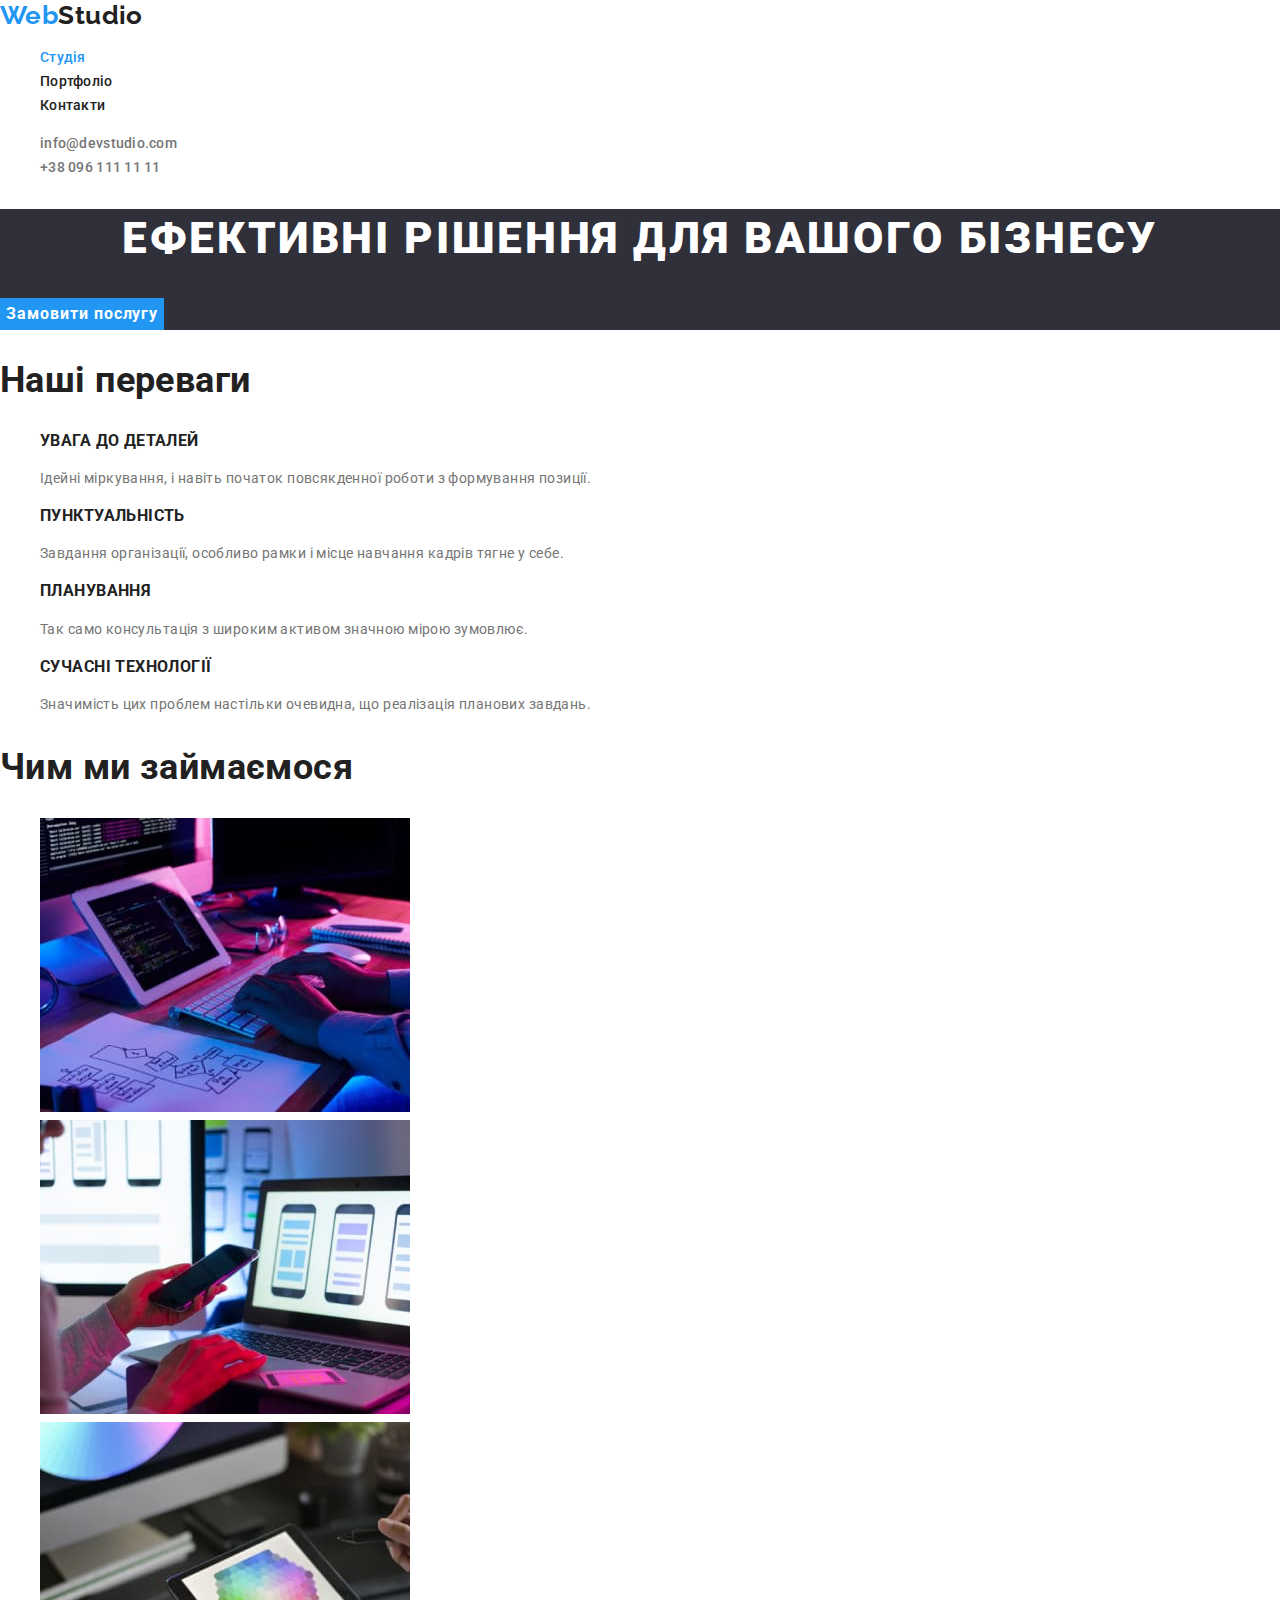
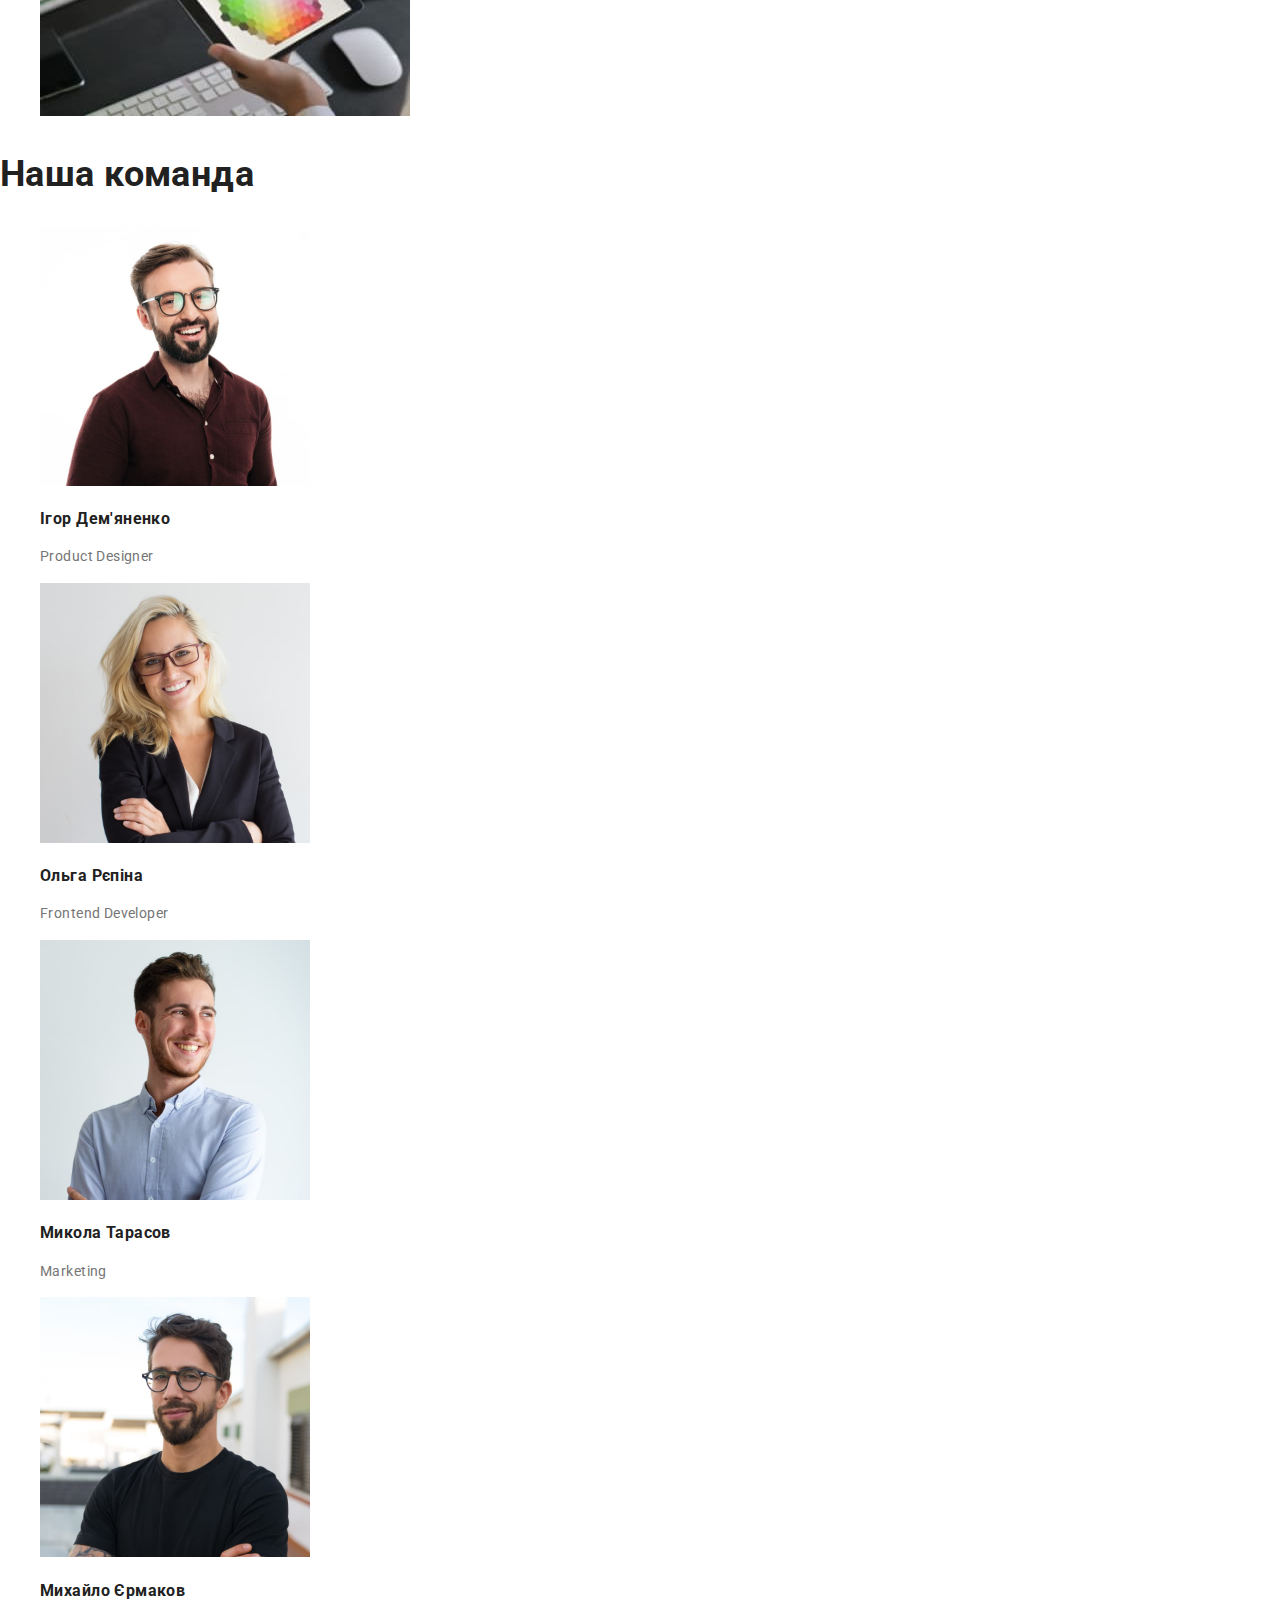
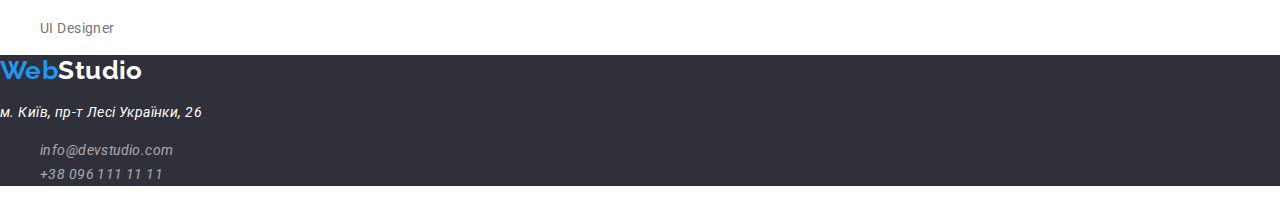
<file: index.html>
<!DOCTYPE html>
<html lang="uk">
<head>
    <meta charset="UTF-8">
    <meta name="viewport" content="width=device-width, initial-scale=1.0">
    <link rel="preconnect" href="https://fonts.googleapis.com">
<link rel="preconnect" href="https://fonts.gstatic.com" crossorigin>
<title>WebStudio</title>
<link href="https://fonts.googleapis.com/css2?family=Raleway:wght@700&family=Roboto:wght@400;500;700;900&display=swap" rel="stylesheet">
    <link rel="stylesheet" href="./css/modern-normalize.css">
    <link rel="stylesheet" href="./css/common.css">
    <link rel="stylesheet" href="./css/styles.css">
</head>
<body>
    <!-- Шапка сайта -->
    <header class="header">
        <nav class="site-nav">
        <a class="logo" href="">Web<span class="logo-black">Studio</span></a>
            <ul class="nav">
                <li class="nav-link">
                    <a class="link-current" href="">Студія</a>
                </li>
                <li class="nav-link">
                    <a class="link" href="./portfolio.html">Портфоліо</a>
                </li>
                <li class="nav-link">
                    <a class="link" href="">Контакти</a>
                </li>
            </ul>

            <ul class="contacts">
                <li class="nav-link"> 
                    <a class="link contact-link" href="mailto:info@devstudio.com">info@devstudio.com</a>
                </li>
                <li class="nav-link">
                    <a class="link contact-link" href="tel:+380961111111">+38 096 111 11 11</a>
                </li>
            </ul>
        </nav>
    </header>
    
    <main>
        <!-- Герой -->
        <section class="hero">
            <h1 class="hero-title">Ефективні рішення для вашого бізнесу</h1>
            <button class="hero-btn" type="button">Замовити послугу</button>
        </section>

        <!-- Преимущества (скрыть заголовок) -->
        <section>
            <h2 class="title">Наші переваги</h2>
            <ul>
                <li>
                    <h3 class="subtitle">УВАГА ДО ДЕТАЛЕЙ</h3>
                    <p>Ідейні міркування, і навіть початок повсякденної роботи з формування позиції.</p>
                </li>
                <li>
                    <h3 class="subtitle">ПУНКТУАЛЬНІСТЬ</h3>
                    <p>Завдання організації, особливо рамки і місце навчання кадрів тягне у себе.</p>
                </li>
                <li>
                    <h3 class="subtitle">ПЛАНУВАННЯ</h3>
                    <p>Так само консультація з широким активом значною мірою зумовлює.</p>
                </li>
                <li>
                    <h3 class="subtitle">СУЧАСНІ ТЕХНОЛОГІЇ</h3>
                    <p>Значимість цих проблем настільки очевидна, що реалізація планових завдань.</p>
                </li>
            </ul>
        </section>

        <!-- Деятельность -->
        <section>
            <h2 class="title">Чим ми займаємося</h2>
            <ul>
                <li>
                    <img src="./img/box-1.jpg" alt="img" width="370">
                </li>
                <li>
                    <img src="./img/box-2.jpg" alt="img" width="370">
                </li>
                <li>
                    <img src="./img/box-3.jpg" alt="img" width="370">
                </li>
            </ul>
        </section>

        <!-- Команда -->
        <section>
            <h2 class="title">Наша команда</h2>
            <ul>
                <li>
                    <img src="./img/igor.jpg" alt="фото учасника команди" width="270">
                    <h3 class="subtitle">Ігор Дем'яненко</h3>
                    <p>Product Designer</p>
                </li>
                <li>
                    <img src="./img/olga.jpg" alt="фото учасника команди" width="270">
                    <h3 class="subtitle">Ольга Рєпіна</h3>
                    <p>Frontend Developer</p>
                </li>
                <li>
                    <img src="./img/mikola.jpg" alt="фото учасника команди" width="270">
                    <h3 class="subtitle">Микола Тарасов</h3>
                    <p>Marketing</p>
                </li>
                <li>
                    <img src="./img/mihailo.jpg" alt="фото учасника команди" width="270">
                    <h3 class="subtitle">Михайло Єрмаков</h3>
                    <p>UI Designer</p>
                </li>
            </ul>
        </section>
    </main>
    
      <!-- Подвал -->
      <footer class="footer">
        <a class="logo" href="">Web<span class="logo-white">Studio</span></a>
        <address>
            <p class="address">м. Київ, пр-т Лесі Українки, 26</p>
            <ul class="footer-contakts">
                <li class="footer-links" > 
                    <a class="links" href="mailto:info@devstudio.com">info@devstudio.com</a>
                </li>
                <li class="footer-links" >
                    <a class="links" href="tel:+380961111111">+38 096 111 11 11</a>
                </li>
            </ul>
        </address>
    </footer>
</body>
</html>
</file>
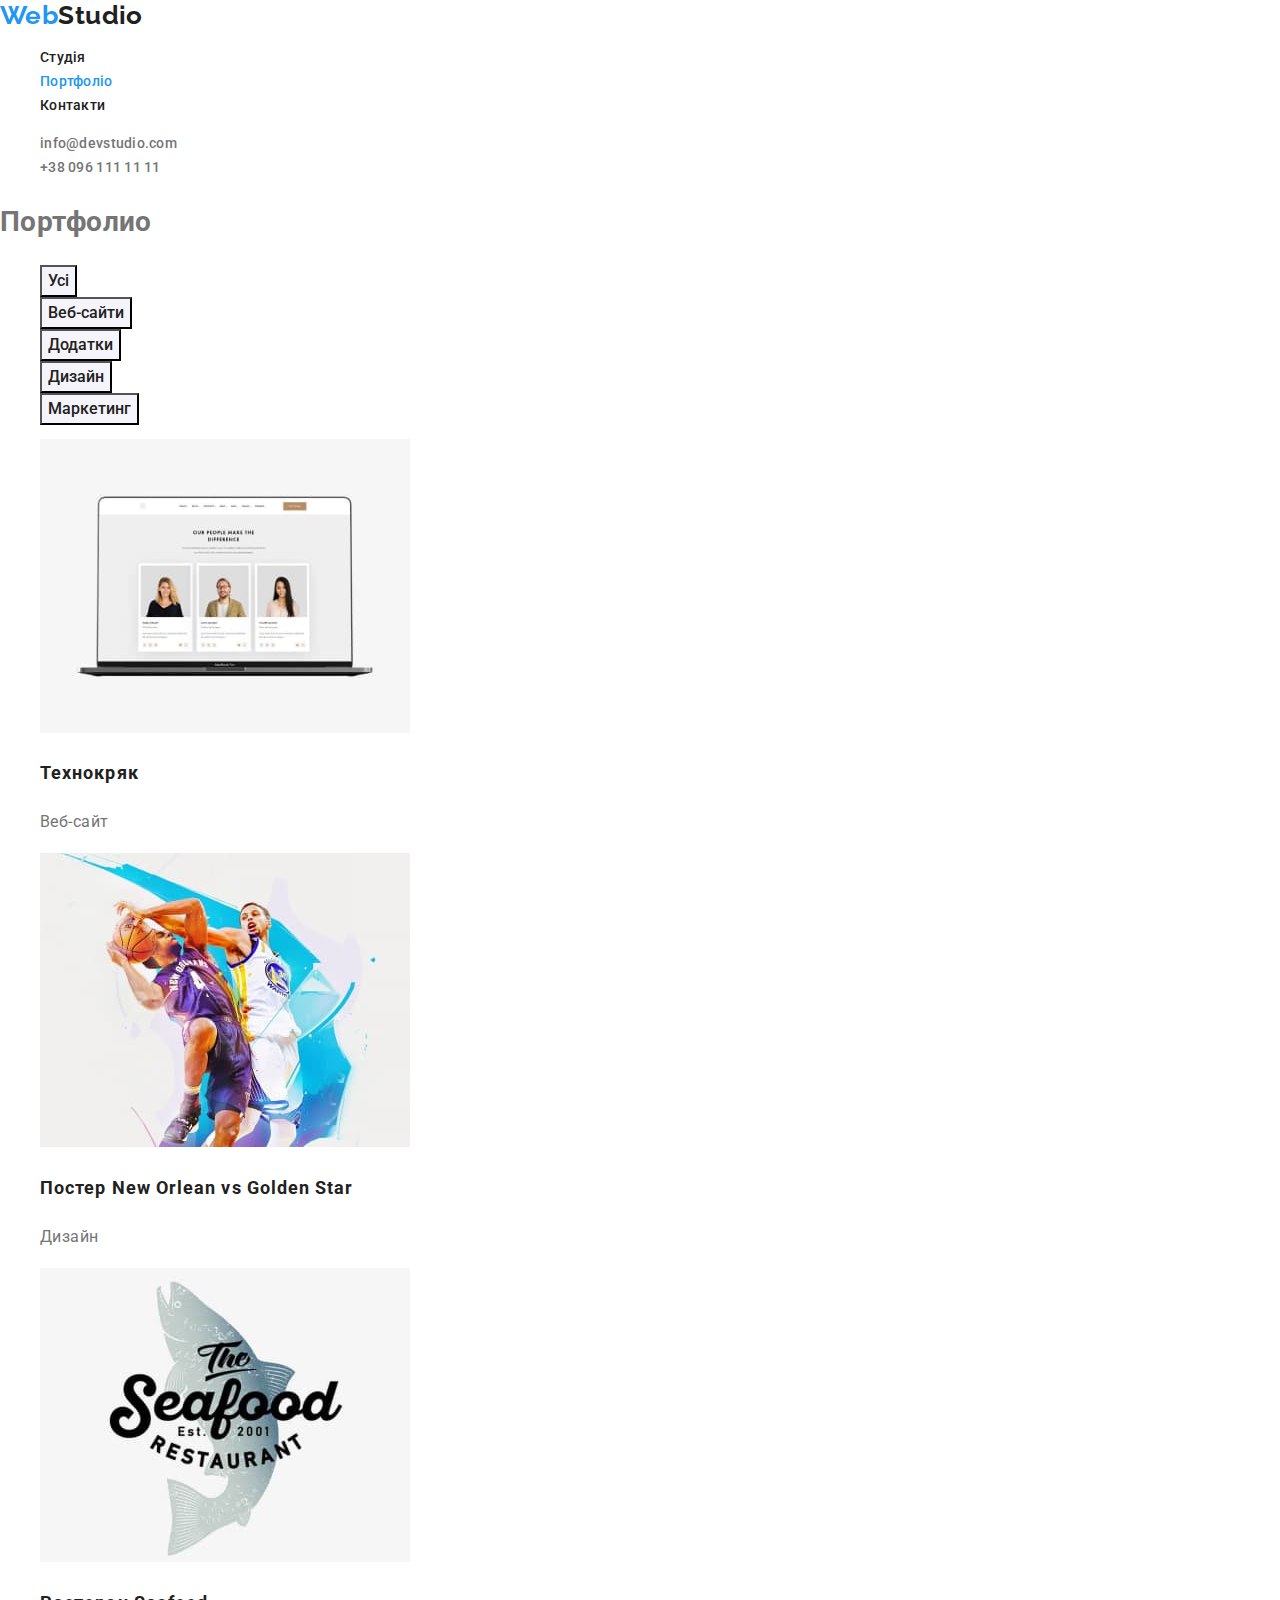
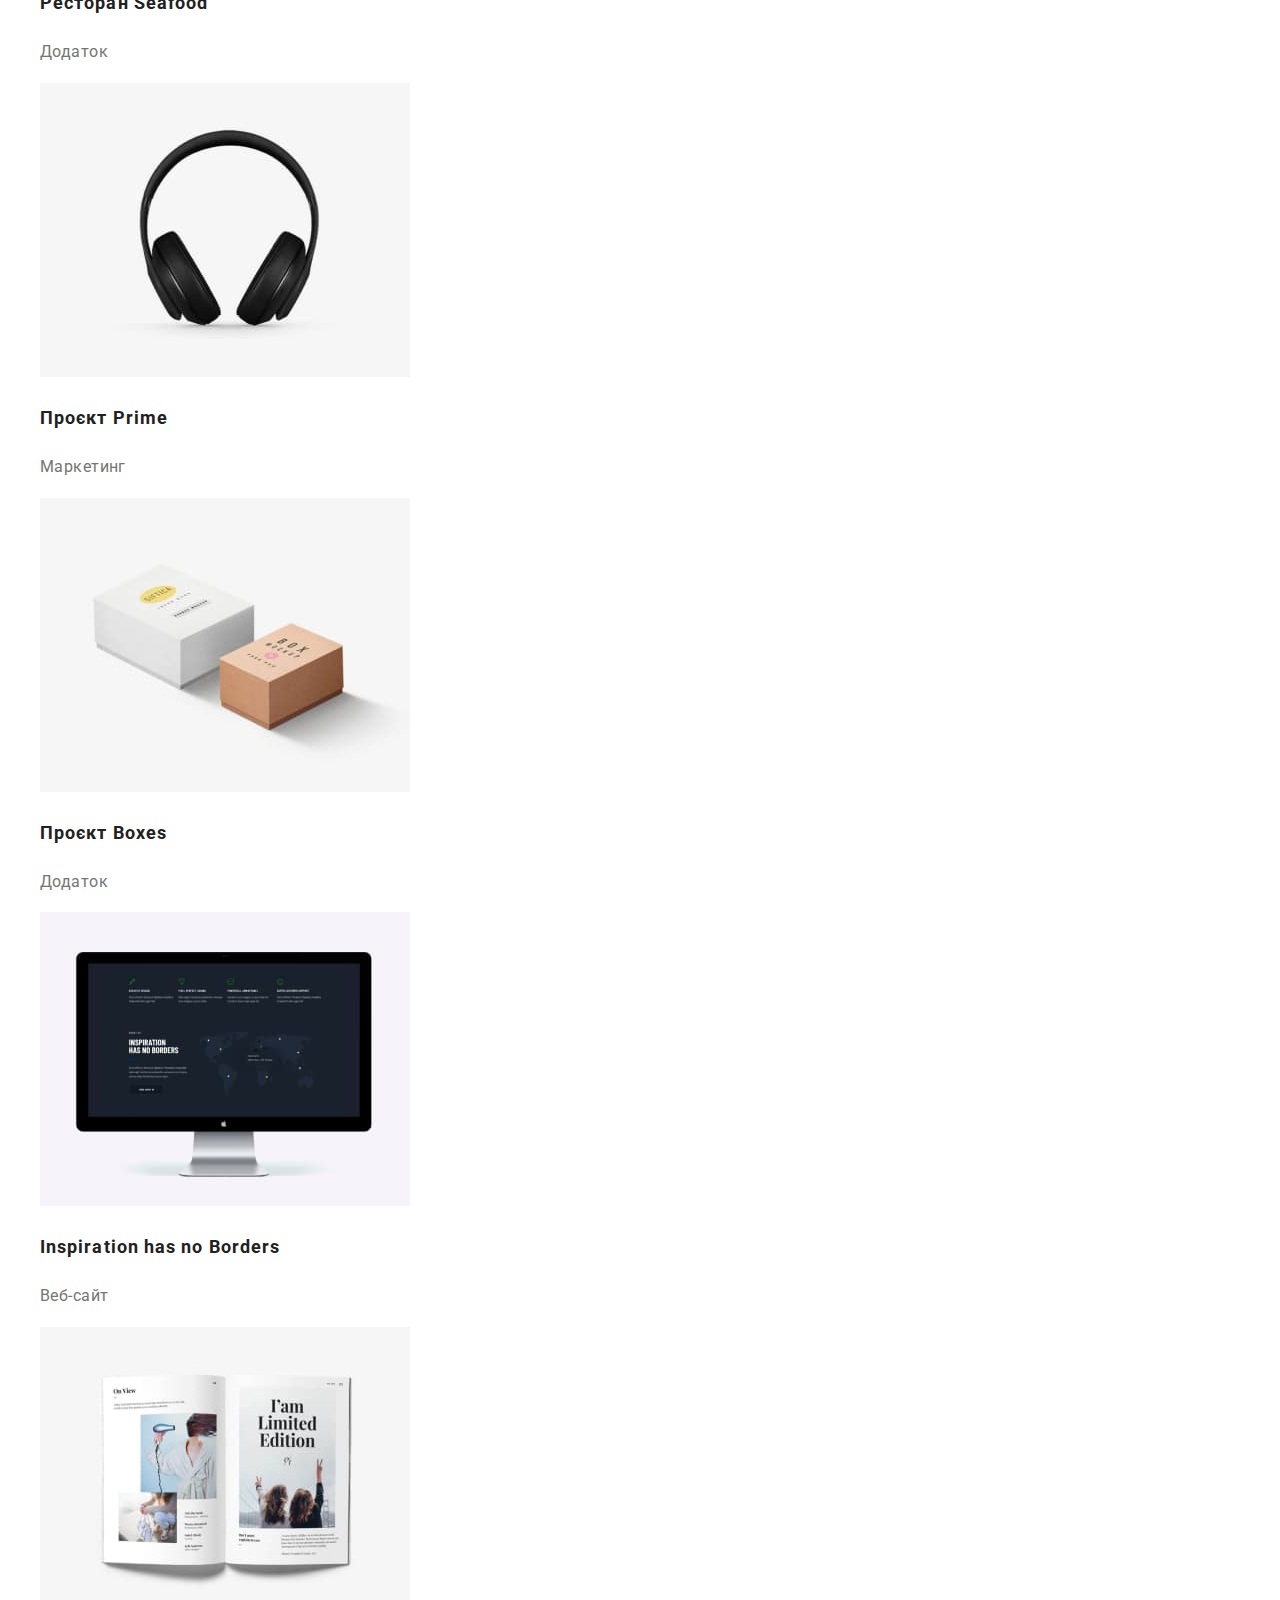
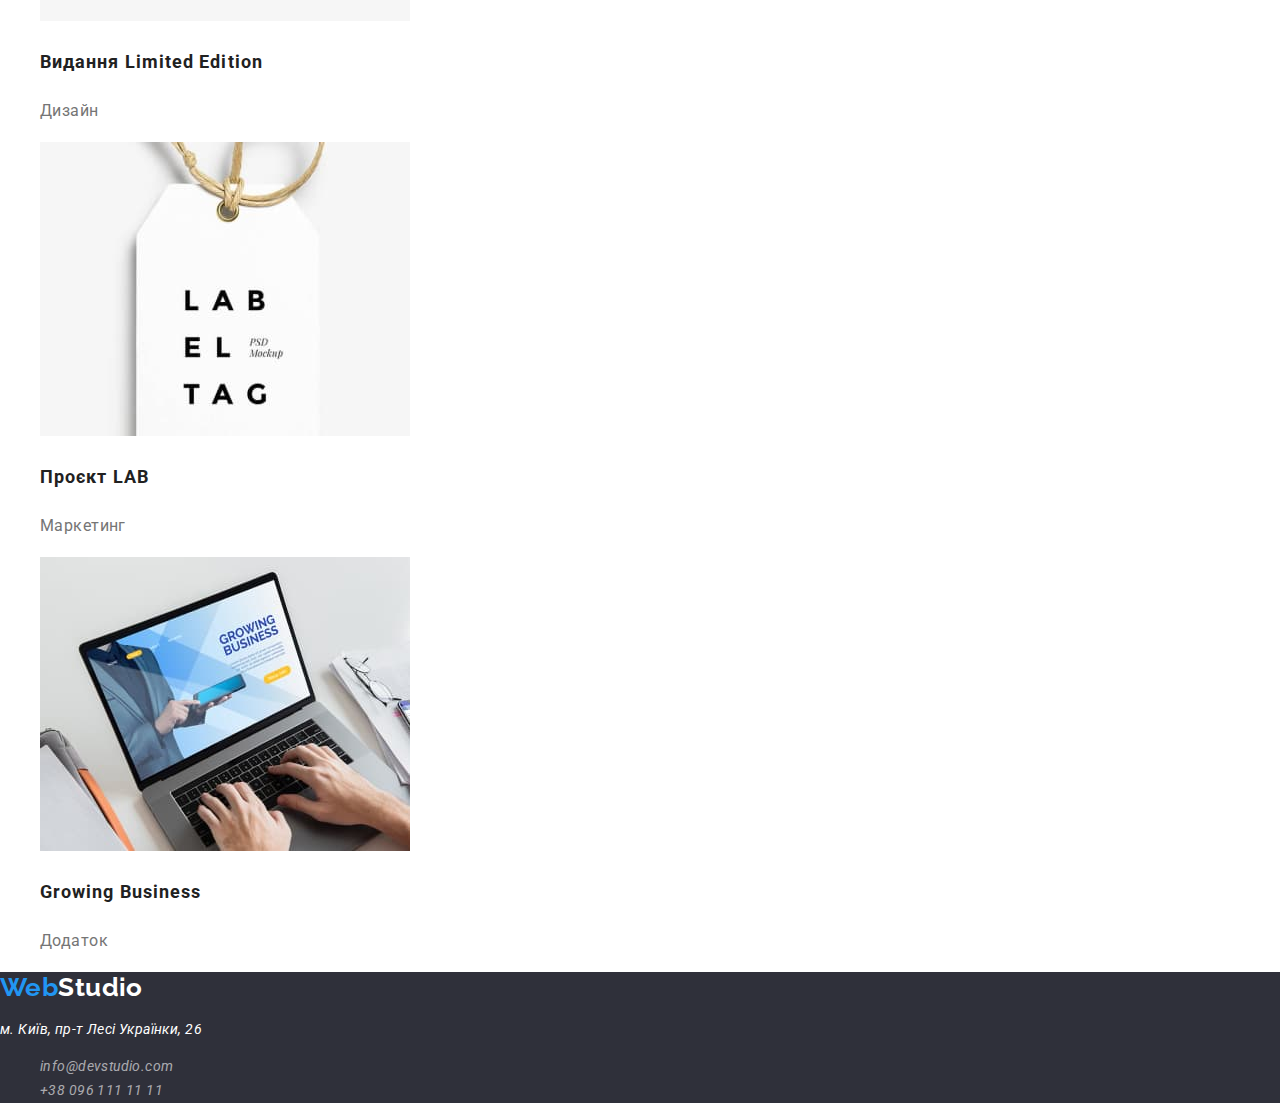
<file: portfolio.html>
<!DOCTYPE html>
<html lang="uk">
<head>
    <meta charset="UTF-8">
    <meta name="viewport" content="width=device-width, initial-scale=1.0">
    <link rel="preconnect" href="https://fonts.googleapis.com">
<link rel="preconnect" href="https://fonts.gstatic.com" crossorigin>
<title>Portfolio</title>
<link href="https://fonts.googleapis.com/css2?family=Raleway:wght@700&family=Roboto:wght@400;500;700;900&display=swap" rel="stylesheet">
    <link rel="stylesheet" href="./css/modern-normalize.css">
    <link rel="stylesheet" href="./css/common.css">
    <link rel="stylesheet" href="./css/styles.css">
</head>
<body>
    <!-- Шапка сайта -->
    <header class="header">
        <a class="logo" href="">Web<span class="logo-black">Studio</span></a>
        <nav class="site-nav">
            <ul class="nav">
                <li class="nav-link">
                    <a class="link" href="./index.html">Студія</a>
                </li>
                <li class="nav-link">
                    <a class="link-current" href="">Портфоліо</a>
                </li>
                <li class="nav-link">
                    <a class="link" href="">Контакти</a>
                </li>
            </ul>

            <ul class="contacts">
                <li class="nav-link" > 
                    <a class="link contact-link" href="mailto:info@devstudio.com">info@devstudio.com</a>
                </li>
                <li class="nav-link" >
                    <a class="link contact-link" href="tel:+380961111111">+38 096 111 11 11</a>
                </li>
            </ul>
        </nav>
    </header>
    
  <main>
    <!-- Секция Портфолио -->
    <section>
        <h1>Портфолио</h1>
        <ul class="buttons">
            <li>
                <button class="btn" type="button" >Усі</button>
            </li>
            <li>
                <button class="btn" type="button" >Веб-сайти</button>
            </li>
            <li>
                <button class="btn" type="button" >Додатки</button>
            </li>
            <li>
                <button class="btn" type="button" >Дизайн</button>
            </li>
            <li>
                <button class="btn" type="button" >Маркетинг</button>
            </li>
        </ul>

        <ul class="projects">
            <li class="projects-item">
              <a href="" class="projects-link">
                <img src="./img/techno.jpg" alt="img">
                <h2 class="projects-title">Технокряк</h2>
                <p class="projects-text">Веб-сайт</p>
              </a>
            </li>
            <li class="projects-item">
                <a href="" class="projects-link">
                <img src="./img/poster.jpg" alt="img" width="370">
                <h2 class="projects-title">Постер New Orlean vs Golden Star</h2>
                <p class="projects-text">Дизайн</p>
                </a>
               
            </li>
            <li class="projects-item">
               <a href="" class="projects-link">
                <img src="./img/seafood.jpg" alt="img" width="370" >
                <h2 class="projects-title">Ресторан Seafood</h2>
                <p class="projects-text">Додаток</p>
               </a>
            </li>
            <li class="projects-item">
               <a href="" class="projects-link">
                <img src="./img/prime.jpg" alt="img" width="370">
                <h2 class="projects-title">Проєкт Prime</h2>
                <p class="projects-text">Маркетинг</p>
               </a>
            </li>
            <li class="projects-item">
              <a href="" class="projects-link">
                <img src="./img/boxes.jpg" alt="img" width="370">
                <h2 class="projects-title">Проєкт Boxes</h2>
                <p class="projects-text">Додаток</p>
              </a>
            </li>
            <li class="projects-item">
            <a href="" class="projects-link">
                <img src="./img/inspiration.jpg" alt="img" width="370">
                <h2 class="projects-title">Inspiration has no Borders</h2>
                <p class="projects-text">Веб-сайт</p>
            </a>
            </li>
            <li class="projects-item">
                <a href="" class="projects-link">
                <img src="./img/limited-edition.jpg" alt="img" width="370">
                <h2 class="projects-title">Видання Limited Edition</h2>
                <p class="projects-text">Дизайн</p>
                </a>
            </li>
            <li class="projects-item">
               <a href="" class="projects-link">
                <img src="./img/lab.jpg" alt="img" width="370">
                <h2 class="projects-title">Проєкт LAB</h2>
                <p class="projects-text">Маркетинг</p>
               </a>
            </li>
            <li class="projects-item">
                <a href="" class="projects-link">
                <img src="./img/groving-business.jpg" alt="img" width="370">
                <h2 class="projects-title">Growing Business</h2>
                <p class="projects-text">Додаток</p>
                </a>
            </li>
        </ul>
    </section>
  </main>
    
       <!-- Подвал -->
       <footer class="footer">
        <a class="logo" href="">Web<span class="logo-white">Studio</span></a>
        <address>
            <p class="address">м. Київ, пр-т Лесі Українки, 26</p>
            <ul class="footer-contakts">
                <li class="footer-links" > 
                    <a class="links" href="mailto:info@devstudio.com">info@devstudio.com</a>
                </li>
                <li class="footer-links" >
                    <a class="links" href="tel:+380961111111">+38 096 111 11 11</a>
                </li>
            </ul>
        </address>
    </footer>
</body>
</html>
</file>
<file: css/common.css>
/* Палитра */

:root {
    /* Цвет текста */
    --text-blue: rgba(33, 150, 243, 1);
    --text-white:rgba(255, 255, 255, 1);
    --text-black:rgba(33, 33, 33, 1);
    --text-gray:rgba(117, 117, 117, 1);
    --text-white-op06: rgba(255, 255, 255, 0.6);

    /*Цвет фона кнопок*/
    --btn-blue: rgba(33, 150, 243, 1);
    --btn-gray: rgba(245, 244, 250, 1);

    /* Цвет фона секций */
    --bcg-white:rgba(255, 255, 255, 1);
    --bcg-gray:rgba(245, 244, 250, 1);
    --bcg-dark-gray:rgba(47, 48, 58, 1);
  }
</file>
<file: css/styles.css>
body{
background-color:var(--bcg-white);
color:var(--text-gray);

font-family: "Roboto", sans-serif;
font-size: 14px;
line-height: 1.71;
letter-spacing: 0.03em;
}

/* логотип */
.logo{
color: var(--text-blue);

font-family: "Raleway",sans-serif;
font-size: 26px;
font-weight: 700;
line-height: 1.19;
}

.logo-black{
    color: var(--text-black);
}

.logo-white{
color: var(--text-white);
}

/* навигация */
.link,
.link-current{
color: var(--text-black);

font-weight: 500;
line-height: 1.14;
letter-spacing: 0.02em;
}

.link:hover,
.link:focus,
.link-current{
color: var(--text-blue);
}

.contact-link{
    color: var(--text-gray);
    }
    
.title,
.subtitle,
.card-title,
.projects-title{
    color: var(--text-black);
}

.title{
    font-size: 36px;
    font-weight: 700;
    line-height: 1.16;
}

.subtitle{
    font-weight: 700;
    line-height: 1.14;
}

.card-title{
    font-size: 16px;
    font-weight: 500;
    line-height: 1.18;
}

/* Герой */
.hero{
background-color: var(--bcg-dark-gray);
}

.hero-title{
color: var(--text-white);


font-size: 44px;
font-weight: 900;
line-height: 1.36;
letter-spacing: 0.06em;
text-align: center;
text-transform: uppercase;
}

.hero-btn{
color: var(--text-white);
background-color: var(--btn-blue);
border: none;
cursor: pointer;

font-size: 16px;
font-weight: 700;
line-height: 1.87;
letter-spacing: 0.06em;
}

/* Преимущества */


/* Деятельность */


/* Команда */
.card-description{
    font-size: 16px;
    line-height: 1.18;
}

/* Футер */
.footer{
    background-color: var(--bcg-dark-gray);
}

.address {
color: var(--text-white);
}

.links{
color: var(--text-white-op06);
}


/* Портфолио */
/* Радиокнопки */
.btn{
color: var(--text-black);
background-color: var(--btn-gray);
cursor: pointer;

font-size: 16px;
font-weight: 500;
line-height: 1.62;
}

.btn:hover,
.btn:focus{

color: var(--text-white);
background-color: var(--btn-blue);
}

.projects-title{
    font-size: 18px;
    font-weight: 700;
    line-height: 2;
    letter-spacing: 0.06em;
}

.projects-text{
    color:var(--text-gray);
    font-size: 16px;
    line-height: 1.87;
}
</file>
